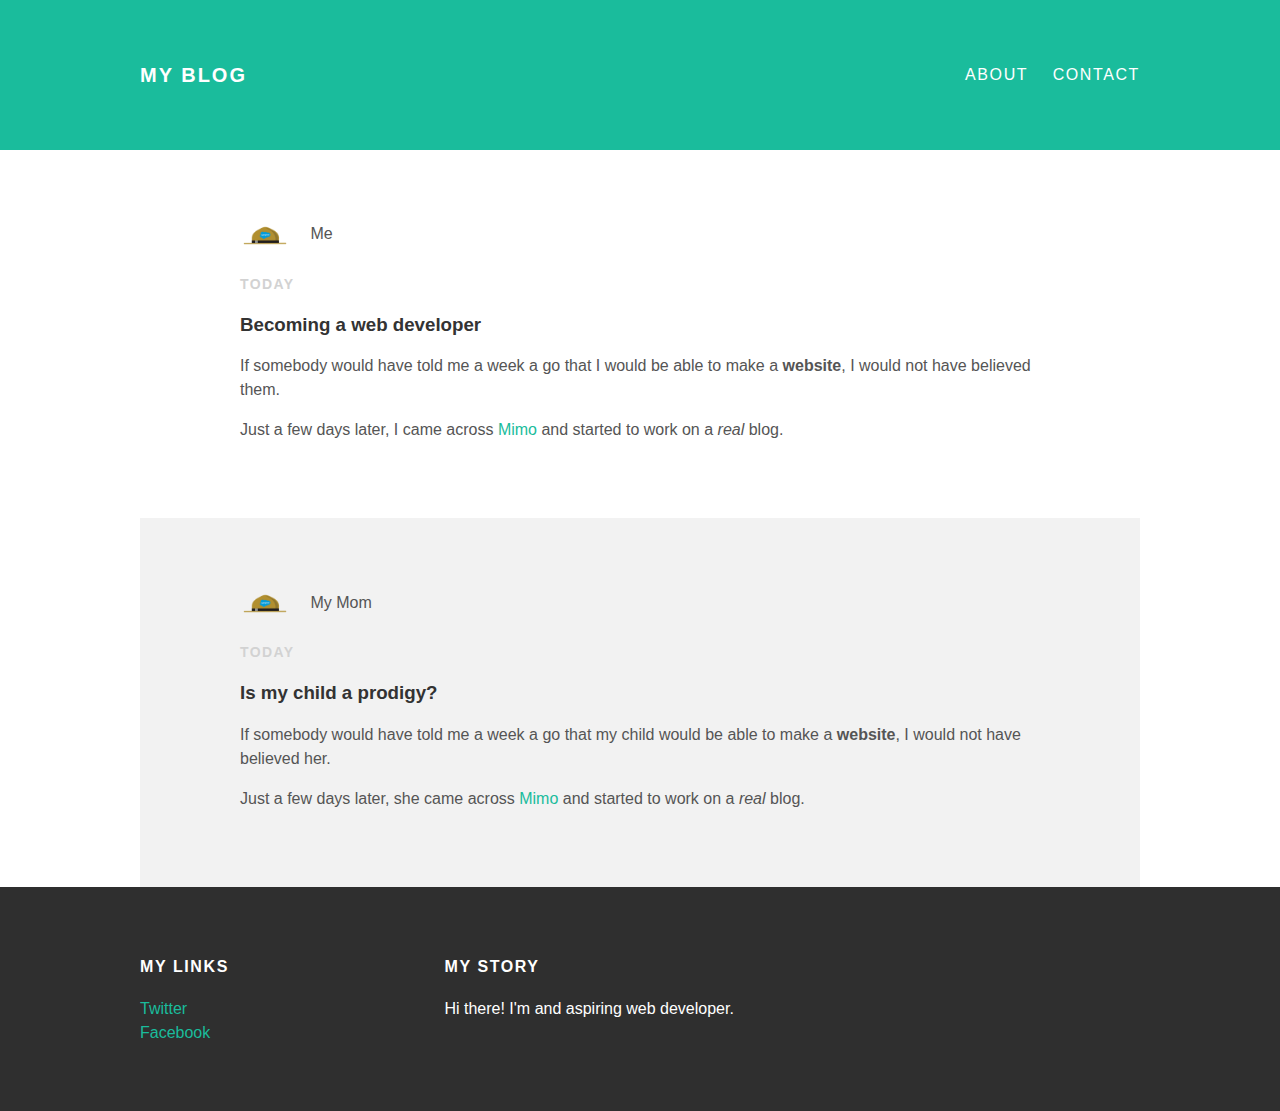
<file: index.html>
<!DOCTYPE html>
<!--
https://getmimo.com/learn/29
"Create a Website"
"Style a Website"
-->
<html>
  <head>
    <title>Jeremy's Awesome Blog</title>
    <link rel="stylesheet" type="text/css" href="styles.css">
  </head>
  <body>
    <div id="header">
      <div class="container">
        <a id="header-title" href="index.html">My Blog</a>
        <ul id="header-nav">
          <li><a href="about.html">About</a></li>
          <li><a href="mailto:me@me.com">Contact</a></li>
        </ul>
      </div>
    </div>
    <div id="content">
      <div class="post-container">
        <div class="post">
          <div class="post-author">
            <img src="me.png" alt="this is me">
            <span>Me</span>
          </div>
          <p class="post-date">Today</p>
          <h3 class="post-title">Becoming a web developer</h3>
          <div class="post-content">
            <p>
              If somebody would have told me a week a go that I would be able to make a <strong>website</strong>, I would not have believed them.
            </p>
            <p>
              Just a few days later, I came across <a href="https:getmimo.com" target="_blank">Mimo</a> and started to work on a <em>real</em> blog.
            </p>
          </div>
        </div>
      </div>
      <div class="post-container">
        <div class="post">
          <div class="post-author">
            <img src="mom.png" alt="this is mom">
            <span>My Mom</span>
          </div>
          <p class="post-date">Today</p>
          <h3 class="post-title">Is my child a prodigy?</h3>
          <div class="post-content">
            <p>
              If somebody would have told me a week a go that my child would be able to make a <strong>website</strong>, I would not have believed her.
            </p>
            <p>
              Just a few days later, she came across <a href="https://getmimo.com">Mimo</a> and started to work on a <em>real</em> blog.
            </p>
          </div>
        </div>
      </div>
    </div>
    <div id="footer">
      <div class="container">
        <div class="column">
          <h4>My Links</h4>
          <p>
            <a href="https://twitter.com/me">Twitter</a>
            <br />
            <a href="https://facebook.com/me">Facebook</a>
        </div>
        <div class="column">
          <h4>My Story</h4>
          <p>
            Hi there! I'm and aspiring web developer.
          </p>
        </div>
      </div>
    </div>
  </body>
  </html>
</file>
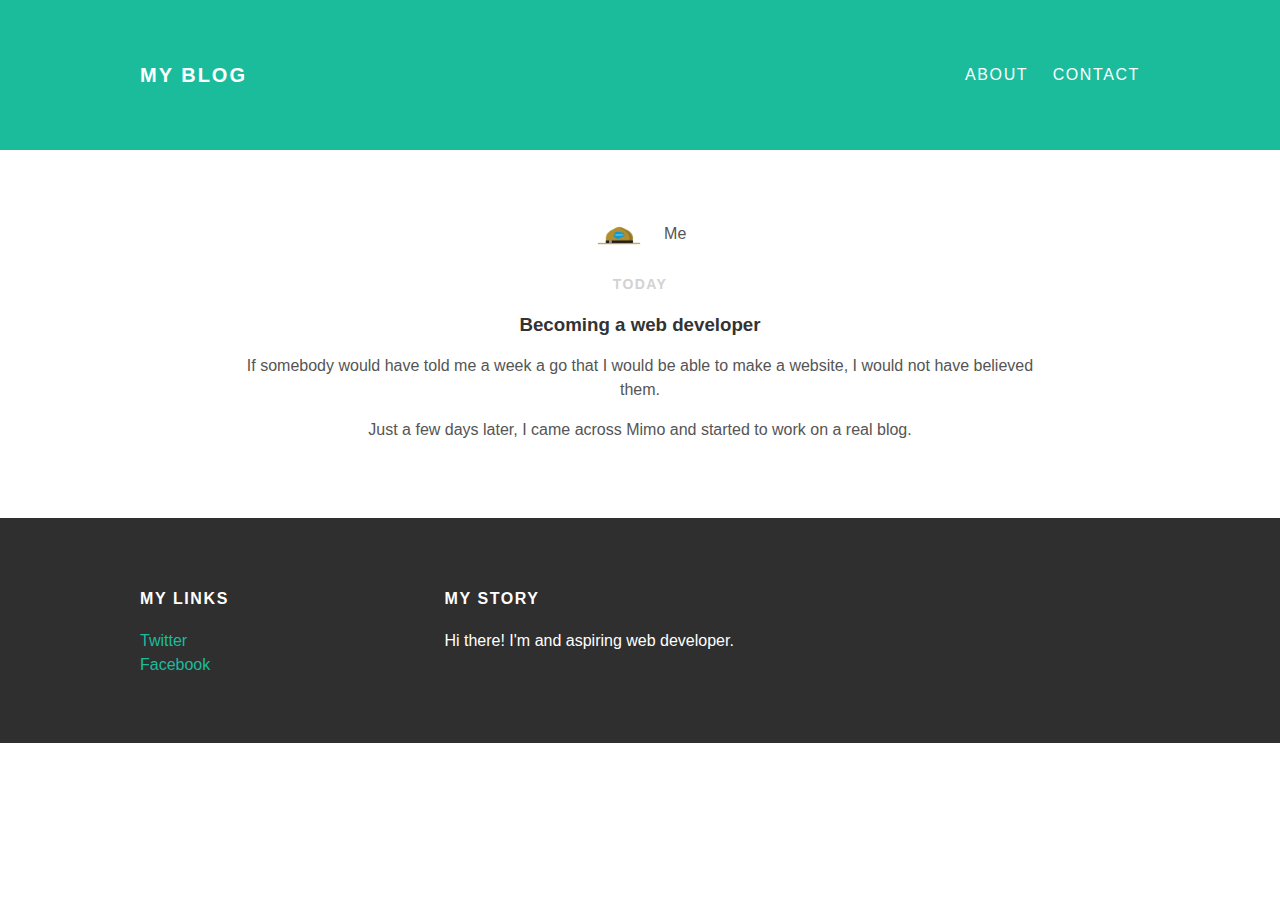
<file: about.html>
<!DOCTYPE html>
<!--
https://getmimo.com/learn/29
"Create a Website"
"Style a Website"
-->
<html>
  <head>
    <title>Jeremy's Awesome Blog</title>
    <link rel="stylesheet" type="text/css" href="styles.css">
  </head>
  <body>
    <div id="header">
      <div class="container">
        <a id="header-title" href="index.html">My Blog</a>
        <ul id="header-nav">
          <li><a href="about.html">About</a></li>
          <li><a href="mailto:me@me.com">Contact</a></li>
        </ul>
      </div>
    </div>
    <div id="content">
      <div class="container">
        <div class="about">
          <div class="about-author">
            <img src="me.png" alt="this is me">
            <span>Me</span>
          </div>
          <p class="about-date">Today</p>
          <h3 class="about-title">Becoming a web developer</h3>
          <div class="about-content">
            <p>
              If somebody would have told me a week a go that I would be able to make a website, I would not have believed them.
            </p>
            <p>
              Just a few days later, I came across Mimo and started to work on a real blog.
            </p>
          </div>
        </div>
      </div>
    </div>
    <div id="footer">
      <div class="container">
        <div class="column">
          <h4>My Links</h4>
          <p>
            <a href="https://twitter.com/me">Twitter</a>
            <br />
            <a href="https://facebook.com/me">Facebook</a>
        </div>
        <div class="column">
          <h4>My Story</h4>
          <p>
            Hi there! I'm and aspiring web developer.
          </p>
        </div>
      </div>
    </div>
  </body>
  </html>
</file>
<file: styles.css>
body {
  color: #555;
  margin: 0;
  font-family: 'Montserrat', sans-serif;
}
#header {
  background-color: #1abc9c;
  height: 150px;
  line-height: 150px;
}
#header a {
  color: white;
  text-decoration: none;
  text-transform: uppercase;
  letter-spacing: 0.1em;
}
#header a:hover {
  color: #222;
}
#header-title {
  display: block;
  float: left;
  font-size: 20px;
  font-weight: bold;
}
#header-nav {
  display: block;
  float: right;
  margin-top: 0;
}
#header-nav li {
  display: inline;
  padding-left: 20px;
}
.container {
  max-width: 1000px;
  margin: 0 auto;
}
#footer {
  background-color: #2f2f2f;
  padding: 50px 0;
}
#footer h4 {
  color: white;
  text-transform: uppercase;
  letter-spacing: 0.1em;
}
#footer p {
  color: white;
}
.column {
  min-width: 300px;
  display: inline-block;
  vertical-align: top;
}
a {
  color: #1abc9c;
  text-decoration: none;
}
a:hover {
  color: #F6A623;
}
.post, .about {
  max-width: 800px;
  margin: 0 auto;
  padding: 60px 0;
}
.about {
  text-align: center;
}
.post-container {
  max-width: 1000px;
  margin: 0 auto;
}
.post-container:nth-child(even) {
  background-color: #f2f2f2;
}

.post-author img, .about-author img {
  width: 50px;
  height: 50px;
  vertical-align: middle;
  border-radius: 50%;
}
.post-author span, .about-author span {
  margin-left: 16px;
}
.post-date, .about-date {
  color: #D2D2D2;
  font-size: 14px;
  font-weight: bold;
  text-transform: uppercase;
  letter-spacing: 0.1em;
}
h1, h2, h3, h4 {
  color: #333;
}
p {
  line-height: 1.5;
}
@import url(http://fonts.googleapis.com/css?family=Montserrat:400,700);
</file>
